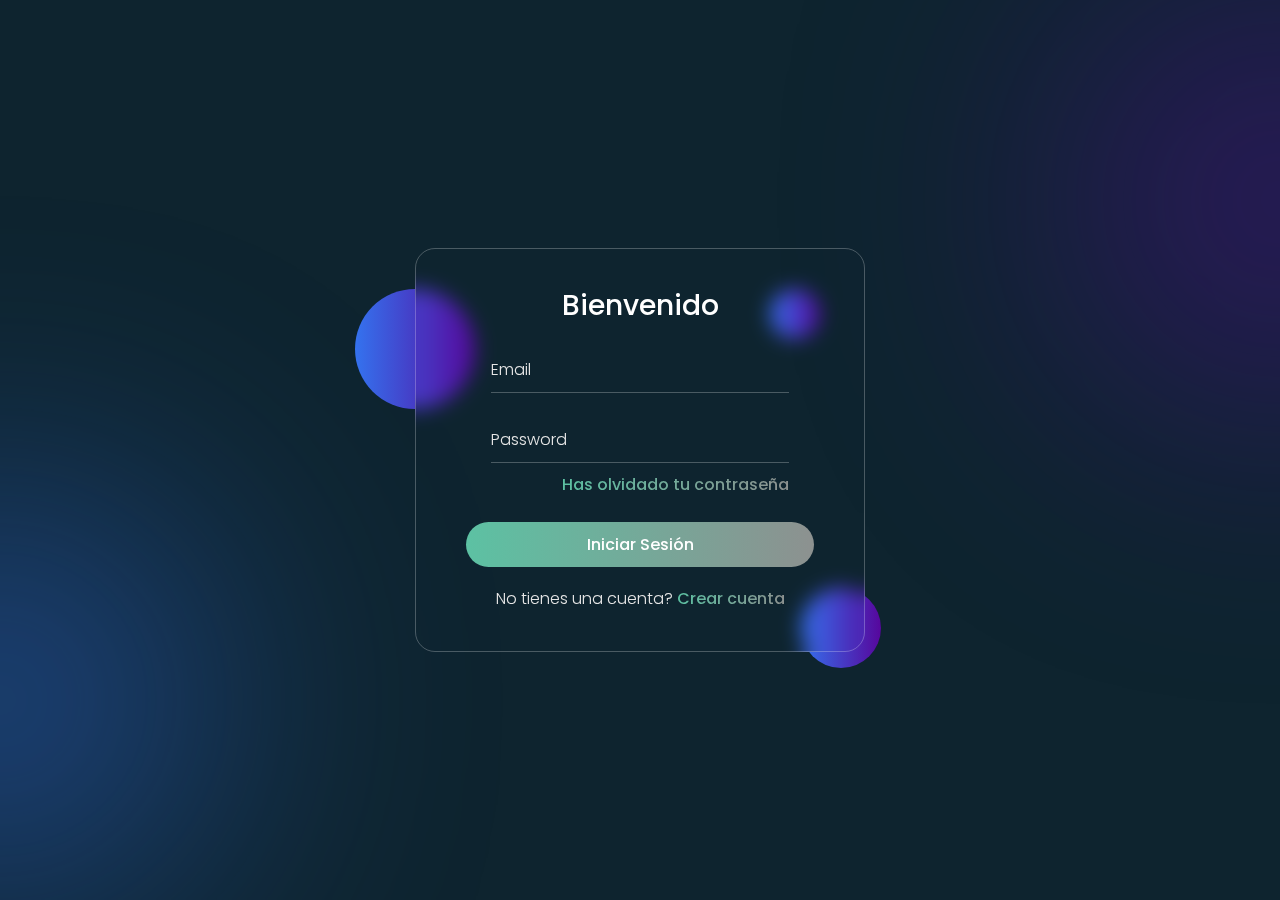
<file: index.html>
<!DOCTYPE html>
<html lang="en">
<head>
    <meta charset="UTF-8">
    <meta name="viewport" content="width=device-width, initial-scale=1.0">
    <title>Login</title>
    <link rel="stylesheet" href="style.css">
</head>
<body>
    <section class="form-main">
            <div class="form-content">
                <div class="circle-1"></div>
                <div class="circle-2"></div>
                <div class="circle-3"></div>
                <div class="box">
                    <h3>Bienvenido</h3>
                    <form action="">
                        <div class="input-box">
                            <input type="text" placeholder="Email" class="input-control" required>
                        </div>
                        <div class="input-box">
                            <input type="password" placeholder="Password" class="input-control" required>
                            <div class="input-link">
                                <a href="password.html" class="gradient-text">Has olvidado tu contraseña</a>
                            </div>
                        </div>
                        <button type="submit" class="btn">Iniciar Sesión</button>
                    </form>
                    <p>No tienes una cuenta? <a href="singup.html" class="gradient-text">Crear cuenta</a></p>
                </div>
            </div>
    </section>
</body>
</html>
</file>
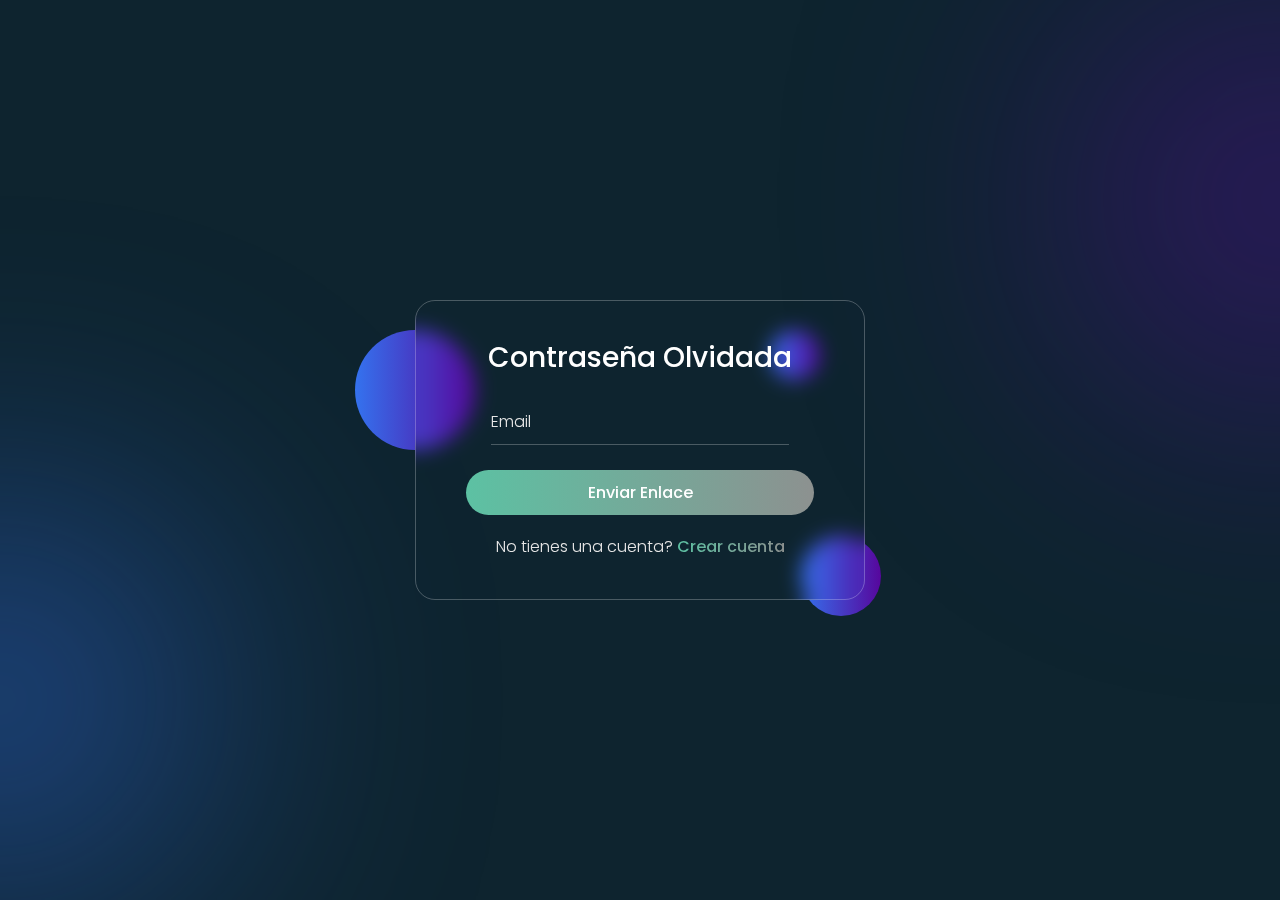
<file: password.html>
<!DOCTYPE html>
<html lang="en">
<head>
    <meta charset="UTF-8">
    <meta name="viewport" content="width=device-width, initial-scale=1.0">
    <title>Password</title>
    <link rel="stylesheet" href="style.css">
</head>
<body>
    <section class="form-main">
            <div class="form-content">
                <div class="circle-1"></div>
                <div class="circle-2"></div>
                <div class="circle-3"></div>
                <div class="box">
                    <h3>Contraseña Olvidada</h3>
                    <form action="">
                        <div class="input-box">
                            <input type="text" placeholder="Email" class="input-control" required>
                        </div>
                        <button type="submit" class="btn">Enviar Enlace</button>
                    </form>
                    <p>No tienes una cuenta? <a href="singup.html" class="gradient-text">Crear cuenta</a></p>
                </div>
            </div>
    </section>
</body>
</html>
</file>
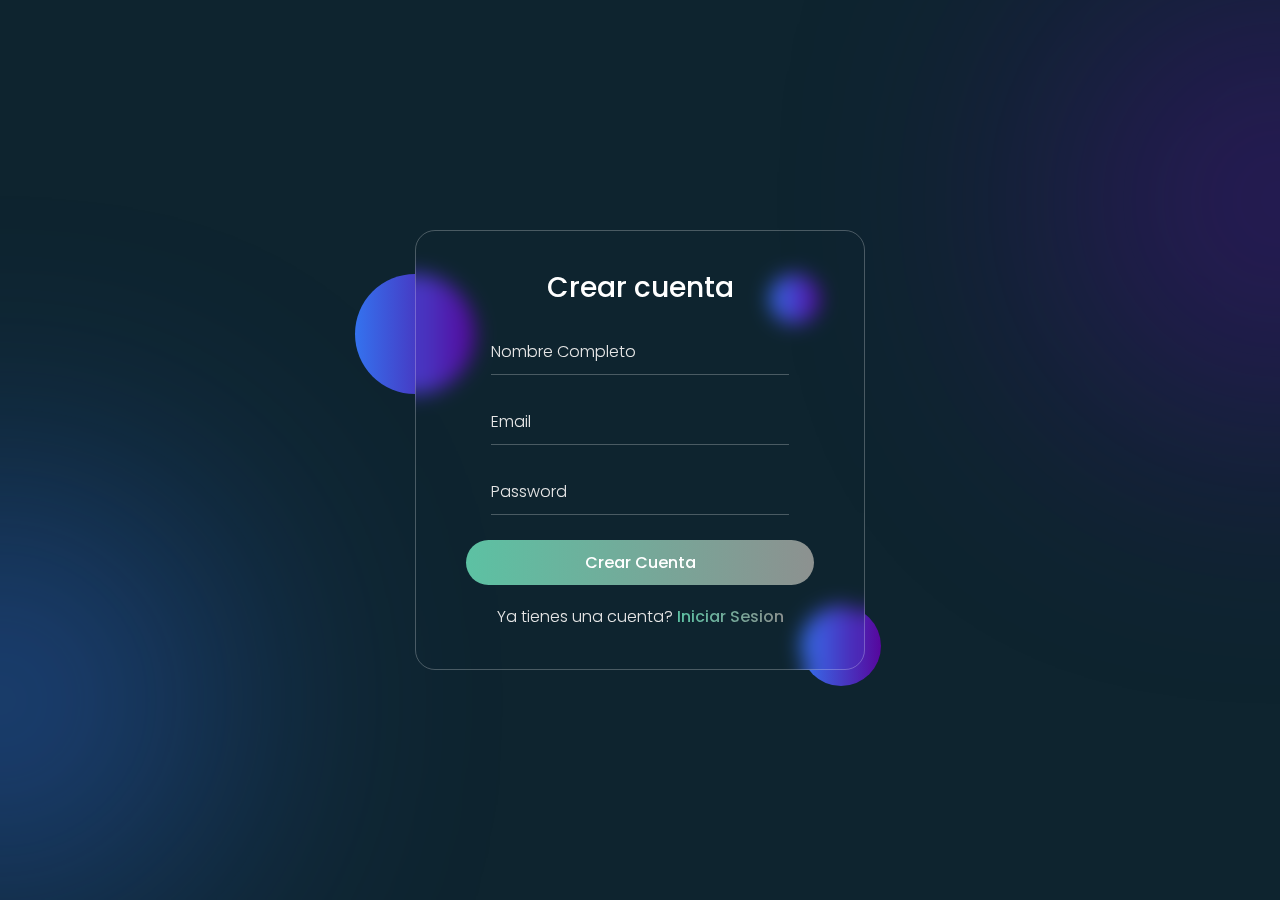
<file: singup.html>
<!DOCTYPE html>
<html lang="en">
<head>
    <meta charset="UTF-8">
    <meta name="viewport" content="width=device-width, initial-scale=1.0">
    <title>Singup</title>
    <link rel="stylesheet" href="style.css">
</head>
<body>
    <section class="form-main">
            <div class="form-content">
                <div class="circle-1"></div>
                <div class="circle-2"></div>
                <div class="circle-3"></div>
                <div class="box">
                    <h3>Crear cuenta</h3>
                    <form action="">
                        <div class="input-box">
                            <input type="text" placeholder="Nombre Completo" class="input-control" required>
                        </div>
                        <div class="input-box">
                            <input type="text" placeholder="Email" class="input-control" required>
                        </div>
                        <div class="input-box">
                            <input type="password" placeholder="Password" class="input-control" required>
                        </div>
                        <button type="submit" class="btn">Crear Cuenta </button>
                    </form>
                    <p>Ya tienes una cuenta? <a href="index.html" class="gradient-text">Iniciar Sesion</a></p>
                </div>
            </div>
    </section>
</body>
</html>
</file>
<file: style.css>
@import url('https://fonts.googleapis.com/css2?family=Poppins:wght@300;400;500;600;700&display=swap');


:root{
    --green: hsl(162, 45%, 56%);
    --lead: hsl(162, 2%, 56%);
    --blue: hsl(220, 85%, 57%);
    --violet:hsl(272, 92%, 32%);
    --tex-white:hsl(0, 0%, 100%);
    --text-light-gray:hsl(0, 0%, 90%);
    --body-bg-color:hsl(200, 54%, 12%);
    --glass-bg-color:hsla(0, 0%, 100%, 0.05);
    --border-color:hsla(0, 0%, 100%, 0.25);
    --blur: blur(10px);
    --button-hover-color:hsla(0, 0%, 0%, 0.3);
}
*{
    margin: 0;
    padding: 0;
    box-sizing: border-box;
}
body{
    background-color: var(--body-bg-color);
    color: var(--text-light-gray);
    font-family: 'poppins', 'sans-serif';
    font-weight: 300;
    font-size: 16px;
    line-height: 1.5;
    overflow-x: hidden;
}
body::after,
body::before{
    content: '';
    position: fixed;
    height: 400px;
    width: 400px;
    border-radius: 50%;
    z-index: -1;
    filter: blur(150px);
    opacity: 0.5;
}
body::before{
    background-color: var(--blue);
    left: 0;
    bottom: 0;
    transform: translate(-50%);
}
body::after{
    background-color: var(--violet);
    right: 0;
    top: 0;
    transform: translate(50%);
}

a{
    text-decoration: none;
    font-weight: 500;
    display: inline-block;
}
.gradient-text{
    background: linear-gradient(to right, var(--green), var(--lead));
    -webkit-background-clip: text;
    background-clip: text;
    color: transparent;
}
.form-main{
    min-height: 100vh;
    padding: 60px 15px;
    display: flex;
    align-items: center;
    justify-content: center;
    overflow: hidden;
}
.form-content{
    width: 100%;
    max-width: 450px;
    position: relative;
    z-index: 1;
}
.form-content .circle-3,
.form-content .circle-2,
.form-content .circle-1{
    position: absolute;
    background:linear-gradient(to right, var(--blue), var(--violet));
    border-radius: 50%;
    z-index: -1;
}
.form-content .circle-1{
    height: 120px;
    width: 120px;
    left: 0;
    top: 10%;
    transform: translateX(-50%);
}
.form-content .circle-2{
    height: 80px;
    width: 80px;
    right: 0;
    bottom: 0;
    transform: translate(20%, 20%);
}
.form-content .circle-3{
    height: 50px;
    width: 50px;
    right: 10%;
    top: 10%;
}
.form-content .box{
    border-color: var(--glass-bg-color);
    border: 1px solid var(--border-color);
    padding: 40px 50px;
    border-radius: 20px ;
    backdrop-filter: var(--blur);
}
.form-content h3{
    font-size: 28px;
    text-align: center;
    line-height: 1.2;
    color: var(--tex-white);
    font-weight: 500;
}
.form-content form{
    margin: 15px 0 20px;
}
.form-content .input-box{
    margin: 25px;
}
.form-content ::placeholder{
    color: inherit;
    opacity: 1;
}
.form-content .input-control{
    display: block;
    height: 45px;
    width: 100%;
    background-color: transparent;
    border: none;
    border-bottom: 1px solid var(--border-color);
    color: inherit;
    font-weight:  inherit;
    font-family: inherit;
    font-size: 16px;
}
.form-content .input-control:focus{
        outline: none;
}
.form-content .input-link{
    margin-top: 10px;
    text-align: right;
}
.form-content .btn{
    height: 45px;
    width: 100%;
    font-size: 16px;
    font-weight: 500;
    text-transform: capitalize;
    font-family: inherit;
    cursor: pointer;
    border-radius: 25px;
    user-select: none;
    background:linear-gradient(to right, var(--green), var(--lead));
    border: none;
    color: var(--tex-white);
    position: relative;
    z-index: 1;
    overflow: hidden;
}
.form-content .btn::before{
    content: "";
    position: absolute;
    left: 0;
    top: 0;
    height: 100%;
    width: 100%;
    transition: background-color 0.5 ease;
    z-index: -1;
}
.form-content .btn:hover::before{
    background-color: var(--button-hover-color);
}
.form-content p{
    text-align: center;
}
@media(max-width: 575px){
    body::after,
    body::before{
        height: 250px;
        width: 250px;
        filter: blur(100px);
    }
    .form-content .box{
        padding: 30px;
    }
    .form-content h3{
        font-size: 24px;
    }
}
</file>
